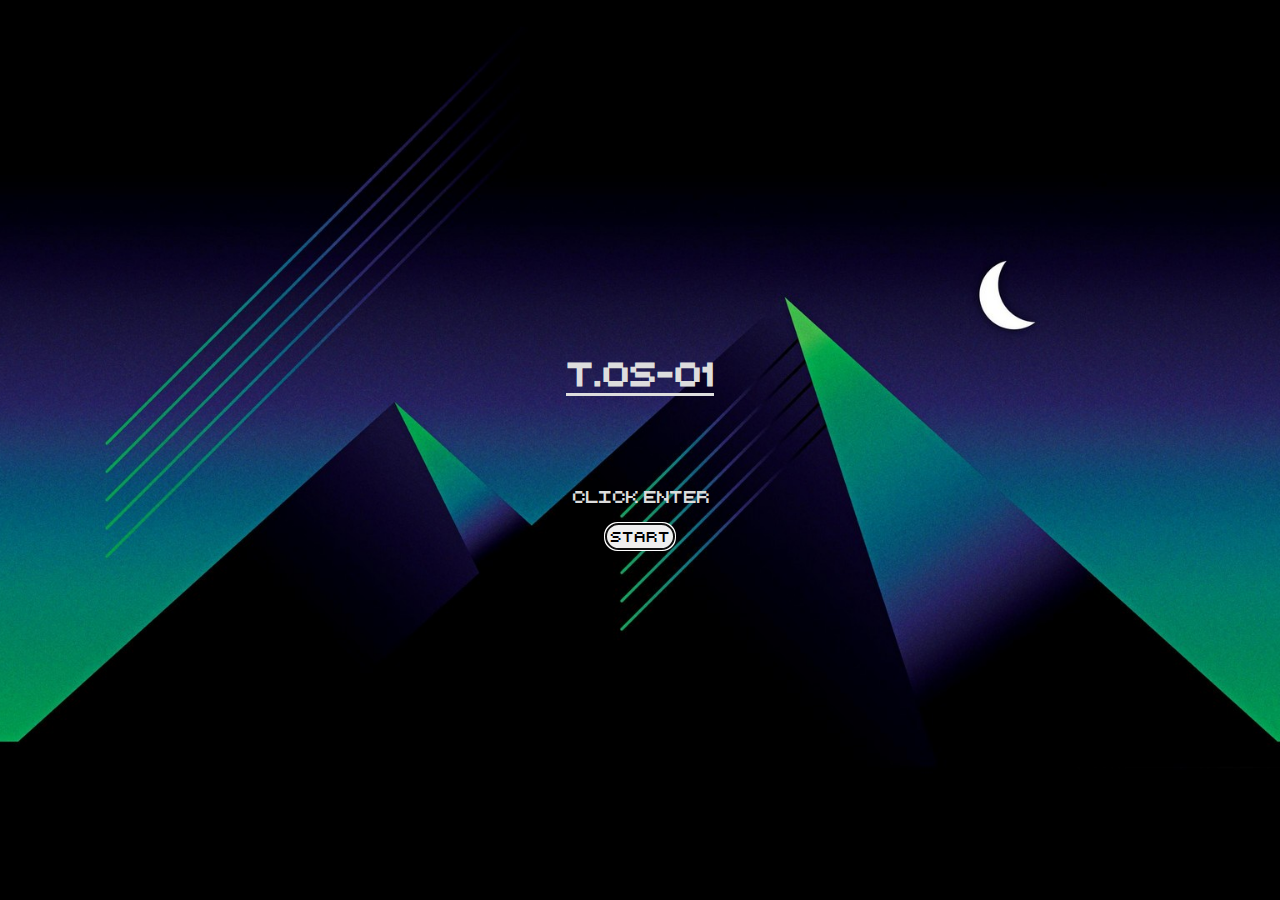
<file: index.html>
<!DOCTYPE html>
<html lang="en">

<head>
    <meta charset="UTF-8">
    <meta name="viewport" content="width=device-width, initial-scale=1.0">
    <link rel="stylesheet" href="index.css">
    <title>Loading</title>
</head>

<body>

    <div class="container">
        <h1 class="T01">T.OS-01</h1>

        <p class="loading" id="loading">click enter</p>

        <button onclick="startSistem()" autofocus
        >Start</button>

        <audio id="start">
            <source src="media/AUD-20230718-WA0208.m4a" type="audio/mpeg">
            Seu navegador não suporta a reprodução de áudio.
        </audio>
    </div>

    <script src="index.js"></script>
</body>

</html>
</file>
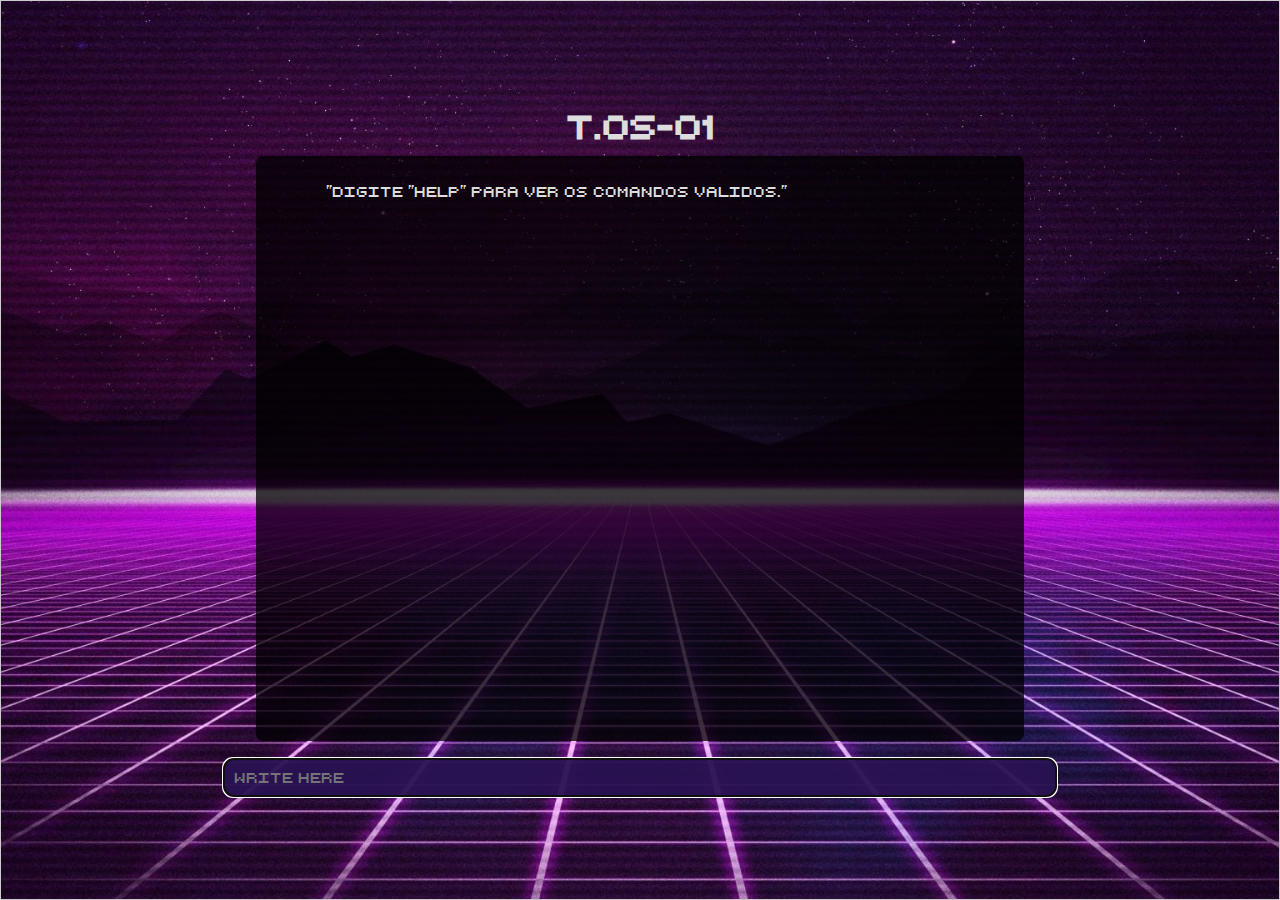
<file: main/home.html>
<!DOCTYPE html>
<html lang="en">

<head>
    <meta charset="UTF-8">
    <meta name="viewport" content="width=device-width, initial-scale=1.0">
    <link rel="stylesheet" href="home.css">
    <title>Home</title>
</head>

<body>

    <div class="container">

        <h1>T.OS-01</h1>

        <textarea class="screen" readonly>
        
            "Digite "Help" para ver os comandos validos."
        </textarea>
        <input type="text" class="entrada" placeholder="write here" autofocus>
    </div>
    <script src="home.js"></script>
</body>

</html>
</file>
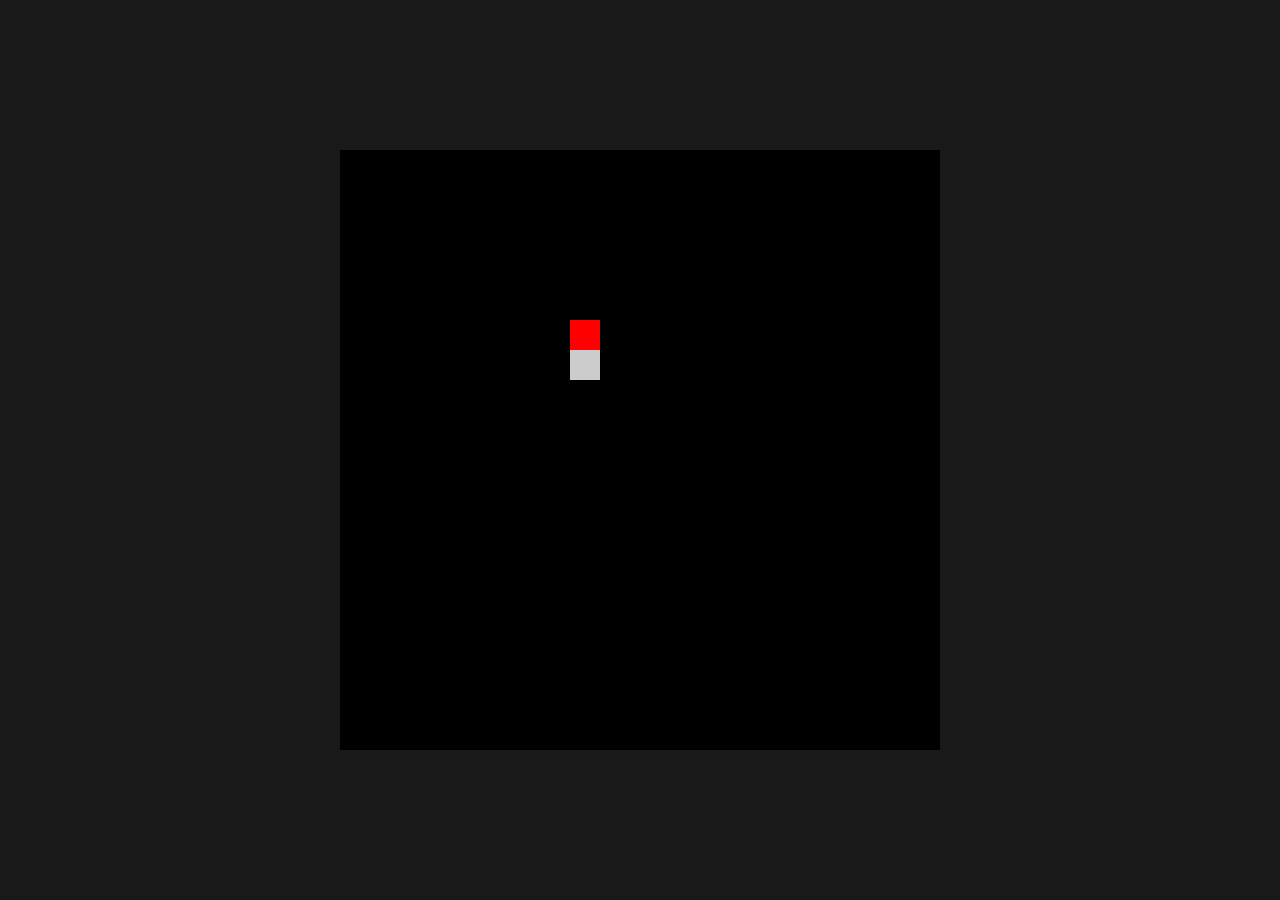
<file: main/Game/game.html>
<!DOCTYPE html>
<html lang="pt-br en-US">

<head>
    <meta charset="UTF-8">
    <meta name="viewport" content="width=device-width, initial-scale=1.0">
    <link rel="stylesheet" href="game.css">
    <title>Game</title>
</head>

<body>
<canvas  width="600" height="600"></canvas>
    <script src="game.js">
    </script>
</body>

</html>
</file>
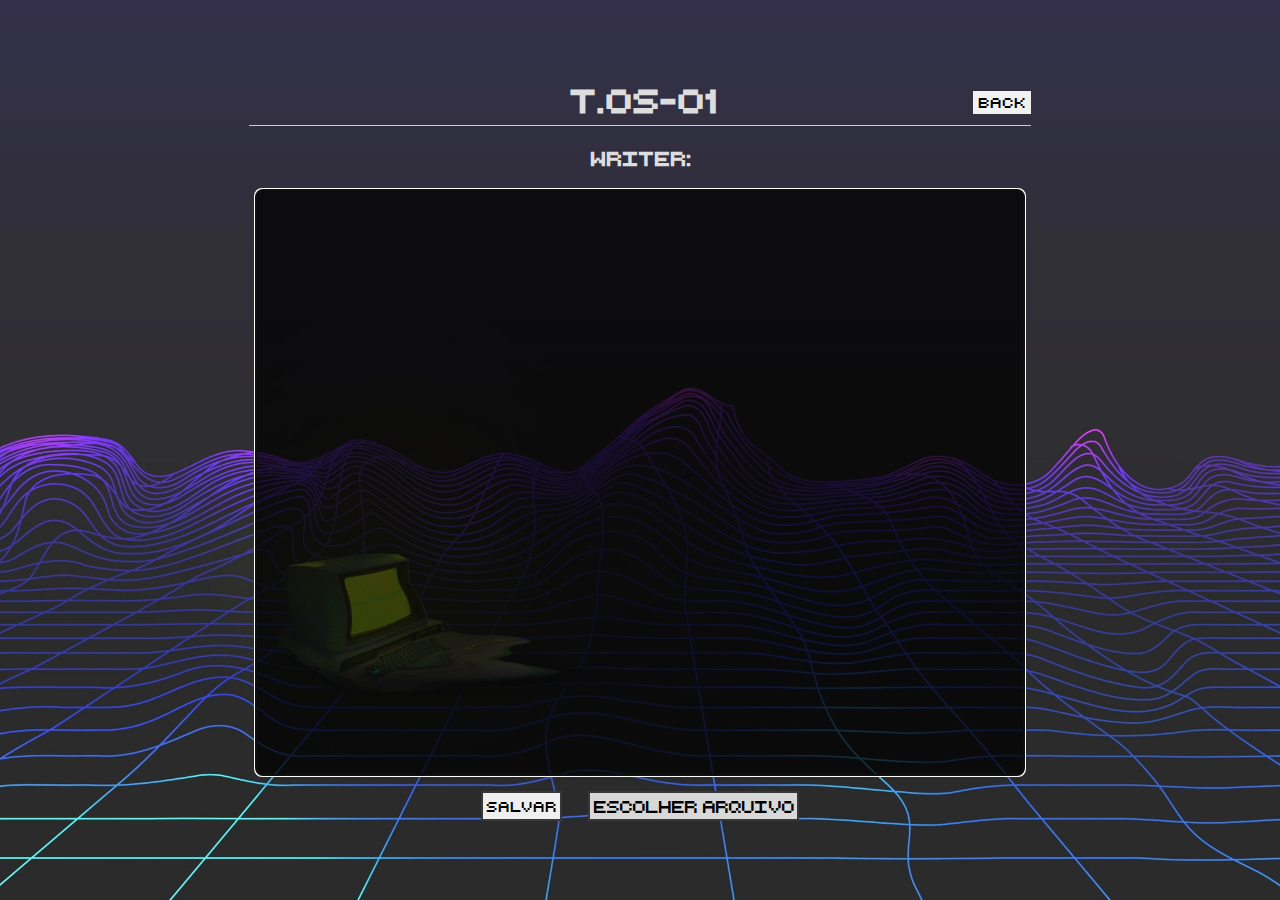
<file: main/NotePad/notePad.html>
<!DOCTYPE html>
<html lang="pt-br en-US">

<head>
    <meta charset="UTF-8">
    <meta name="viewport" content="width=device-width, initial-scale=1.0">
    <link rel="stylesheet" href="notePad.css">
    <title>NotePad</title>
</head>

<body>


    <div class="container">
    
        <div class="top">
        <h1>T.OS-01</h1>
        <button class=" back" onclick=backHome()>back</button>
    </div>

        <h3>Writer:</h3>
        <textarea class="screenPad" id="screenPad" autofocus></textarea>
        <div class="btn">

            <button class="salvar" onclick="saveFile()">Salvar</button>
            <divc class="space"></divc>
            <label for="upload" class="uploadFile">Escolher Arquivo</label>
            <input type="file" class="upload" id="upload">
        </div>
    </div>
    <script src="notePad.js"></script>
</body>

</html>
</file>
<file: index.css>
* {
    margin: 0;
    padding: 0;
    box-sizing: border-box;
    font-family: Computer Retro;
    border: none;
}

@font-face {
    font-family: Computer Retro;
    src: url(retro_computer_personal_use.ttf)
}

body {
    background-image: url('Retro-Wallpaper-HD-Computer.jpg');
    background-size: cover;
    background-position: center;
    background-repeat: no-repeat;
    height: 100vh;
}
.T01 {
    margin-bottom: 10vh;
    border-bottom: solid;
}
.T01, .loading {
    color: #DDD;
}
button {
    border-radius: 1rem;
    padding: 4px;
    margin-top: 2vh;
}

.container {
    display: flex;
    flex-direction: column;
    justify-content: center;
    align-items: center;
    height: 100vh;
}
</file>
<file: main/home.css>
* {
    margin: 0;
    padding: 0;
    box-sizing: border-box;
    font-family: Computer Retro;
    border: none;
}

@font-face {
    font-family: Computer Retro;
    src: url(../retro_computer_personal_use.ttf)
}

body {
    background-image: url('../media/pxfuel.jpg');
    background-size: cover;
    background-position: center;
    background-repeat: no-repeat;
    height: 100vh;
}

h1 {
    color: #ddd;
}

.container {
    display: flex;
    justify-content: center;
    align-items: center;
    flex-direction: column;
    border: 1px solid #ccc;
    padding: 10px;
    height: 100vh;
}

h1 {
    order: 1;
    margin-bottom: 10px;
}

.screen {
    order: 2;
    display: flex;
    flex-direction: row;
    min-width: 60vw;
    min-height: 65vh;
    max-width: 60vw;
    max-height: 65vh;
    background-color: rgba(0, 0, 0, 0.753);
    color: #ddd;
    padding: 10px;
    border-radius: 7px;
    resize: none;
}

.entrada {
    order: 3;
    width: 65vw;
    padding: 10px;
    color: #ccc;
    background-color: #281252f1;
    margin-top: 2vh;
    border-radius: 10px;

}

.screen::-webkit-scrollbar {
    width: 7px;
    
}
.screen::-webkit-scrollbar-track {
    background-color: #330d49b6;
}
.screen::-webkit-scrollbar-thumb {
    background-color: #88888871; 
    border-radius: 5px; 
}
.screen::-webkit-scrollbar-thumb:hover {
    background-color: none;
}
</file>
<file: main/Game/game.css>
* {
    margin: 0;
    padding: 0;
    box-sizing: border-box;
    font-family: Computer Retro;
    border: none;
}

@font-face {
    font-family: Computer Retro;
    src: url(/media/retro_computer_personal_use.ttf)
}

body {
    background-image: url('../../media/');
    background-color: #191919;
    display: flex;
    flex-direction: column;
    min-height: 100vh;
    align-items: center;
    justify-content: center;
    color: white;
}

canvas {
    background-color: black;
}
</file>
<file: main/NotePad/notePad.css>
* {
    margin: 0;
    padding: 0;
    box-sizing: border-box;
    font-family: Computer Retro;
    border: none;
}

@font-face {
    font-family: Computer Retro;
    src: url(../../retro_computer_personal_use.ttf)
}


h3 {
    color: #ddd;
    margin:20px;
}

body {
    background-image: url('../../media/computerGalaxy.jpg');
    background-size: cover;
    background-position: center;
    background-repeat: no-repeat;
    height: 100vh;
}



.container {
    display: flex;
    justify-content: center;
    align-items: center;
    flex-direction: column;
    padding: 10px;
    height: 100vh;
}


.screenPad {

    display: flex;
    flex-direction: row;
    min-width: 60vw;
    min-height: 65vh;
    max-width: 60vw;
    max-height: 65vh;
    background-color: rgba(0, 0, 0, 0.753);
    color: #ddd;
    padding: 10px;
    border-radius: 7px;
    resize: none;

}

.screenPad::-webkit-scrollbar {
    width: 7px;

}

.screenPad::-webkit-scrollbar-track {
    background-color: #330d49b6;
}

.screenPad::-webkit-scrollbar-thumb {
    background-color: #88888871;
    border-radius: 5px;
}

.screenPad::-webkit-scrollbar-thumb:hover {
    background-color: none;
}
.btn {
    display: flex;

}

.upload {
    display: none;
}
.space {
    margin-right: 2vw;
}
.uploadFile {
    display: flex;
    background-color: #d8d8d8;

}


.salvar, .uploadFile {
    margin-top: 1rem;
    padding: 3px;
    border: 2px solid #383838;
}

.salvar:hover, .uploadFile:hover, .back:hover {
    background-color: #b1b1b1;
}

.salvar:active, .uploadFile:active, .back:active {
    background-color: #202020;
    color: azure;
    box-shadow: 0 1px #666;
    transform: translateY(2px);
}

.top {
    
    display: flex;
    justify-content: space-between;
    align-items: center;
    border-bottom: 1px solid #ccc;
}
h1 {
    color: #ddd;
    margin-bottom: 5px;
    margin-left: 25vw;
    margin-right: 10vw;
}
.back {
    margin-left: 10vw;
    
    background-color: #f1f1f1;
    border: none;
    padding: 3px 5px;
    cursor: pointer;
}

@media screen and (max-width: 405px ) {
    .back{
        margin-left: 0; 
        margin-right: 0;
    }
    h1 {
        margin-right: 5vw;
        margin-left: 10vw;

    }
}
</file>
